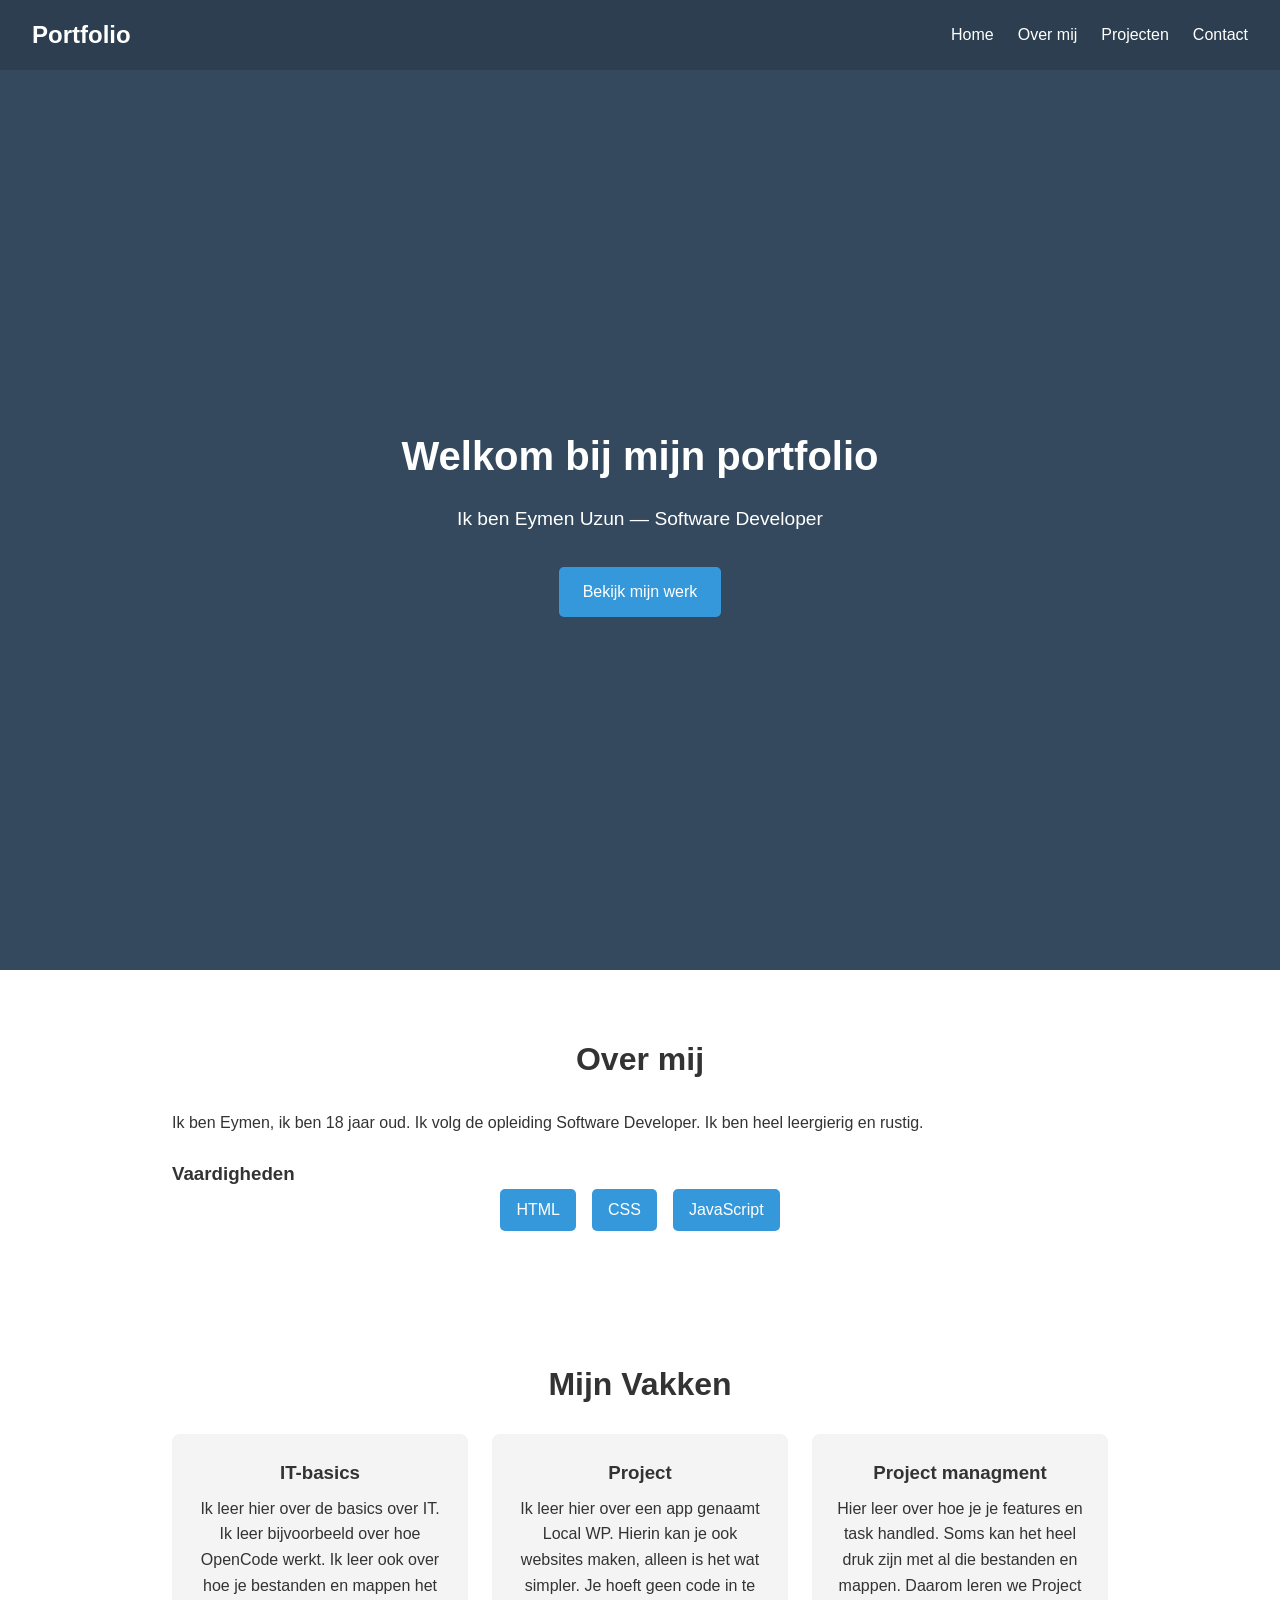
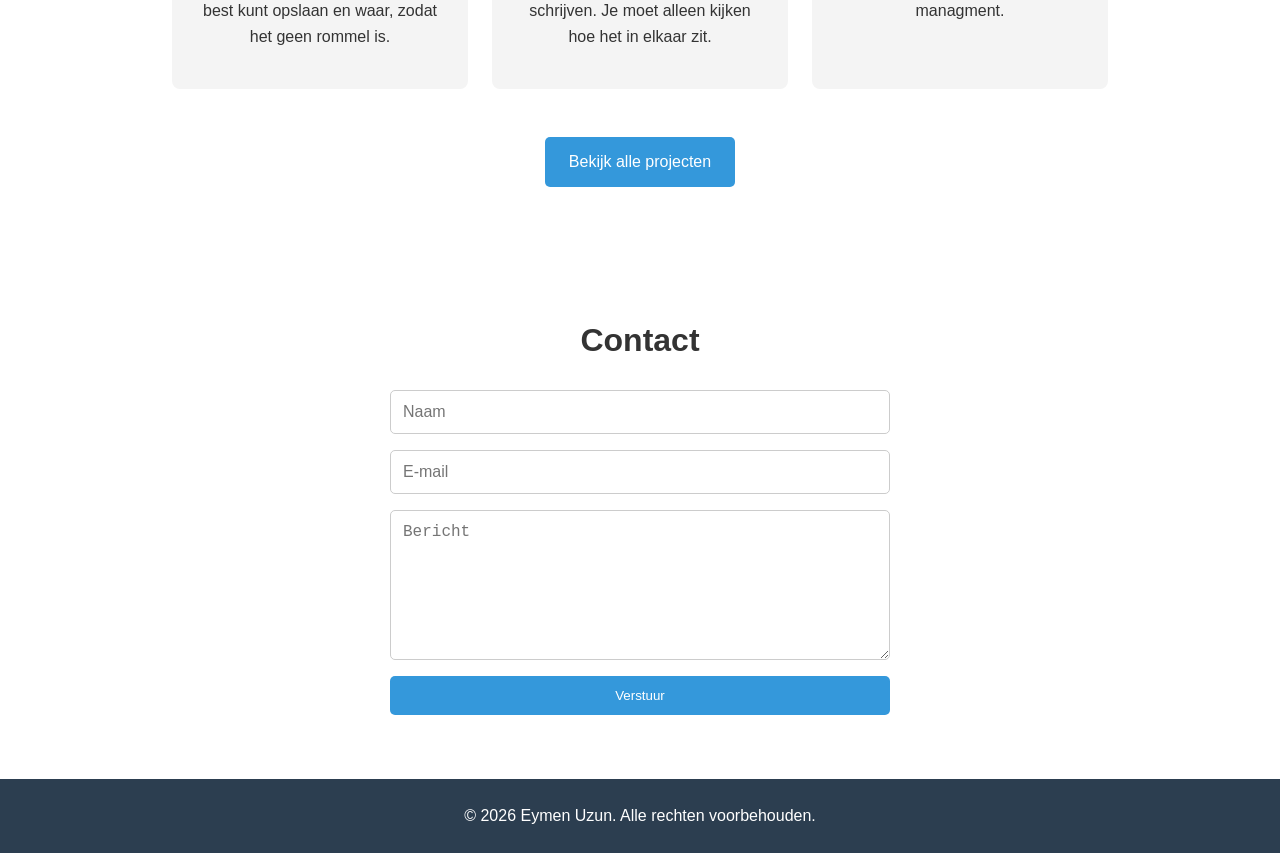
<file: index.html>
<!DOCTYPE html>
<html lang="nl">
<head>
    <meta charset="UTF-8">
    <meta name="viewport" content="width=device-width, initial-scale=1.0">
    <title>Mijn Portfolio</title>
    <link rel="stylesheet" href="css/style.css">
</head>
<body>
    <nav class="navbar">
        <div class="logo">Portfolio</div>
        <button class="menu-toggle" aria-label="Menu">
            <span></span>
            <span></span>
            <span></span>
        </button>
        <ul class="nav-links">
            <li><a href="#home">Home</a></li>
            <li><a href="#about">Over mij</a></li>
            <li><a href="projecten.html">Projecten</a></li>
            <li><a href="#contact">Contact</a></li>
        </ul>
    </nav>

    <header id="home" class="hero">
        <h1>Welkom bij mijn portfolio</h1>
        <p>Ik ben Eymen Uzun — Software Developer</p>
        <a href="#projects" class="btn">Bekijk mijn werk</a>
    </header>

    <section id="about" class="section">
        <h2>Over mij</h2>
        <p>Ik ben Eymen, ik ben 18 jaar oud. Ik volg de opleiding Software Developer. Ik ben heel leergierig en rustig.   
        </p>
        <div class="skills">
            <h3>Vaardigheden</h3>
            <ul>
                <li>HTML</li>
                <li>CSS</li>
                <li>JavaScript</li>
            </ul>
        </div>
    </section>

    <section id="projects" class="section">
        <h2>Mijn Vakken</h2>
        <div class="project-grid">
            <div class="project-card">
                <h3>IT-basics</h3>
                <p>Ik leer hier over de basics over IT.
                    Ik leer bijvoorbeeld over hoe OpenCode werkt. 
                    Ik leer ook over hoe je bestanden en mappen het best kunt opslaan en waar, zodat het geen rommel is. 
                     </p>
            </div>
            <div class="project-card">
                <h3>Project</h3>
                <p>Ik leer hier over een app genaamt Local WP. 
                    Hierin kan je ook websites maken, alleen is het wat simpler. 
                    Je hoeft geen code in te schrijven. Je moet alleen kijken hoe het in elkaar zit. 

                </p>
            </div>
            <div class="project-card">
                <h3>Project managment </h3>
                <p>Hier leer over hoe je je features en task handled. 
                    Soms kan het heel druk zijn met al die bestanden en mappen. 
                    Daarom leren we Project managment. 
                </p>
            </div>
        </div>

        <div class="section-actions">
            <a href="projecten.html" class="btn">Bekijk alle projecten</a>
        </div>
    </section>

    <section id="contact" class="section">
        <h2>Contact</h2>
        <form id="contact-form">
            <input type="text" name="name" placeholder="Naam" required>
            <input type="email" name="email" placeholder="E-mail" required>
            <textarea name="message" placeholder="Bericht" required></textarea>
            <button type="submit" class="btn">Verstuur</button>
        </form>
    </section>

    <footer>
        <p>&copy; 2026 Eymen Uzun. Alle rechten voorbehouden.</p>
    </footer>

    <script src="js/main.js"></script>
</body>
</html>
</file>
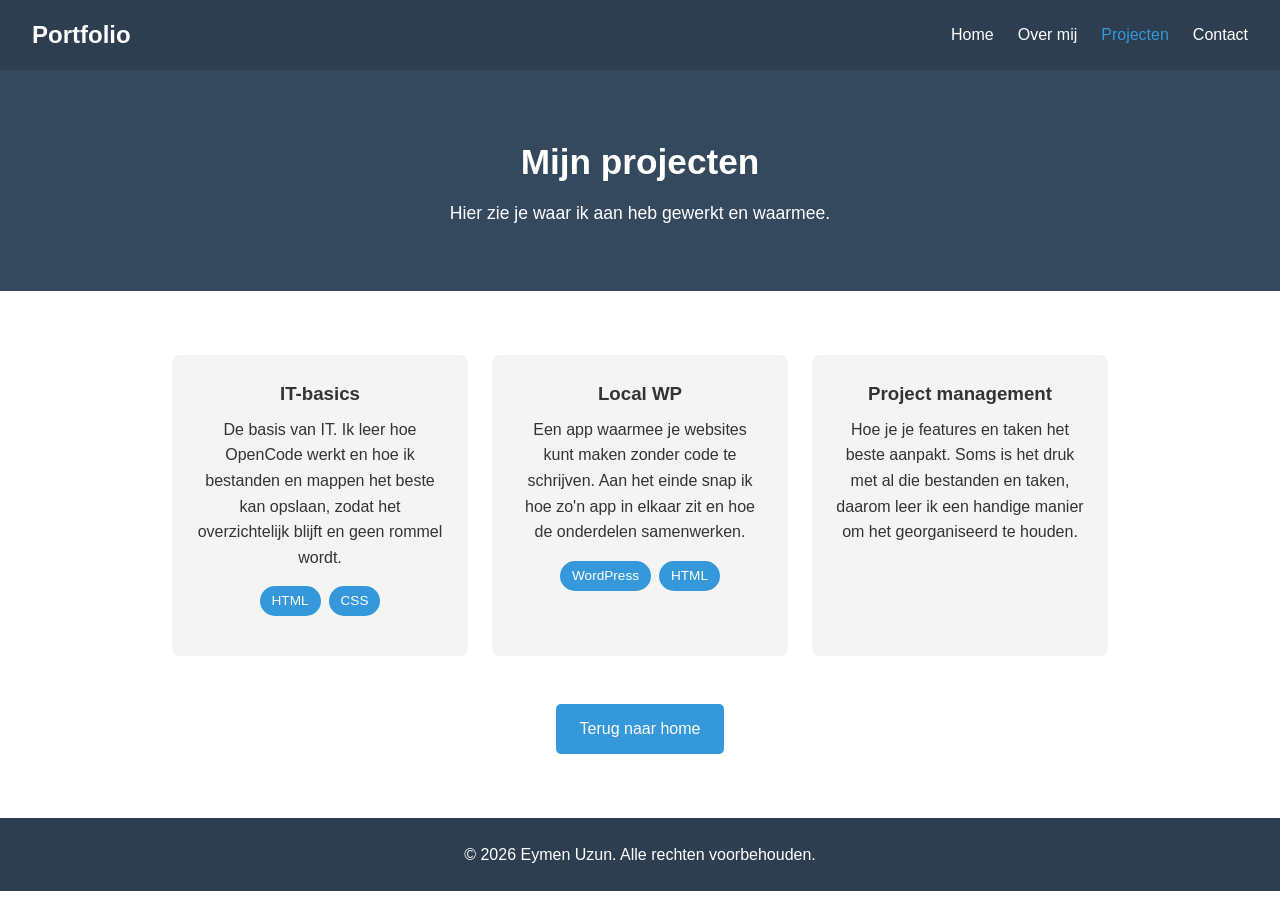
<file: projecten.html>
<!DOCTYPE html>
<html lang="nl">
<head>
    <meta charset="UTF-8">
    <meta name="viewport" content="width=device-width, initial-scale=1.0">
    <title>Projecten — Eymen Uzun</title>
    <link rel="stylesheet" href="css/style.css">
</head>
<body>
    <nav class="navbar">
        <div class="logo">Portfolio</div>
        <button class="menu-toggle" aria-label="Menu">
            <span></span>
            <span></span>
            <span></span>
        </button>
        <ul class="nav-links">
            <li><a href="index.html">Home</a></li>
            <li><a href="index.html#about">Over mij</a></li>
            <li><a href="projecten.html" class="current">Projecten</a></li>
            <li><a href="index.html#contact">Contact</a></li>
        </ul>
    </nav>

    <header class="page-header">
        <h1>Mijn projecten</h1>
        <p>Hier zie je waar ik aan heb gewerkt en waarmee.</p>
    </header>

    <main class="section">
        <div class="project-grid">
            <div class="project-card">
                <h3>IT-basics</h3>
                <p>De basis van IT. Ik leer hoe OpenCode werkt en hoe ik bestanden en mappen het beste kan opslaan, zodat het overzichtelijk blijft en geen rommel wordt.</p>
                <ul class="tags">
                    <li>HTML</li>
                    <li>CSS</li>
                </ul>
            </div>

            <div class="project-card">
                <h3>Local WP</h3>
                <p>Een app waarmee je websites kunt maken zonder code te schrijven. Aan het einde snap ik hoe zo'n app in elkaar zit en hoe de onderdelen samenwerken.</p>
                <ul class="tags">
                    <li>WordPress</li>
                    <li>HTML</li>
                </ul>
            </div>

            <div class="project-card">
                <h3>Project management</h3>
                <p>Hoe je je features en taken het beste aanpakt. Soms is het druk met al die bestanden en taken, daarom leer ik een handige manier om het georganiseerd te houden.</p>
            </div>
        </div>

        <div class="section-actions">
            <a href="index.html" class="btn">Terug naar home</a>
        </div>
    </main>

    <footer>
        <p>&copy; 2026 Eymen Uzun. Alle rechten voorbehouden.</p>
    </footer>

    <script src="js/main.js"></script>
</body>
</html>
</file>
<file: css/style.css>
* {
    margin: 0;
    padding: 0;
    box-sizing: border-box;
}

body {
    font-family: Arial, sans-serif;
    line-height: 1.6;
    color: #333;
}

/* Navbar */
.navbar {
    display: flex;
    justify-content: space-between;
    align-items: center;
    padding: 1rem 2rem;
    background-color: #2c3e50;
    color: #fff;
    position: sticky;
    top: 0;
    z-index: 100;
}

.logo {
    font-size: 1.5rem;
    font-weight: bold;
}

.nav-links {
    display: flex;
    list-style: none;
    gap: 1.5rem;
}

.nav-links a {
    color: #fff;
    text-decoration: none;
}

.nav-links a:hover {
    color: #3498db;
}

.menu-toggle {
    display: none;
    flex-direction: column;
    gap: 5px;
    background: none;
    border: none;
    cursor: pointer;
}

.menu-toggle span {
    width: 25px;
    height: 3px;
    background-color: #fff;
}

/* Hero */
.hero {
    display: flex;
    flex-direction: column;
    justify-content: center;
    align-items: center;
    text-align: center;
    height: 100vh;
    background-color: #34495e;
    color: #fff;
}

.hero h1 {
    font-size: 2.5rem;
    margin-bottom: 1rem;
}

.hero p {
    font-size: 1.2rem;
    margin-bottom: 2rem;
}

.btn {
    display: inline-block;
    padding: 0.75rem 1.5rem;
    background-color: #3498db;
    color: #fff;
    text-decoration: none;
    border: none;
    border-radius: 5px;
    cursor: pointer;
}

.btn:hover {
    background-color: #2980b9;
}

/* Sections */
.section {
    padding: 4rem 2rem;
    max-width: 1000px;
    margin: 0 auto;
}

.section h2 {
    font-size: 2rem;
    margin-bottom: 1.5rem;
    text-align: center;
}

/* Skills */
.skills {
    margin-top: 1.5rem;
}

.skills ul {
    list-style: none;
    display: flex;
    gap: 1rem;
    flex-wrap: wrap;
    justify-content: center;
}

.skills li {
    background-color: #3498db;
    color: #fff;
    padding: 0.5rem 1rem;
    border-radius: 5px;
}

/* Projects */
.project-grid {
    display: grid;
    grid-template-columns: repeat(auto-fit, minmax(280px, 1fr));
    gap: 1.5rem;
}

.project-card {
    background-color: #f4f4f4;
    padding: 1.5rem;
    border-radius: 8px;
    text-align: center;
}

.project-card h3 {
    margin-bottom: 0.5rem;
}

.project-card p {
    margin-bottom: 1rem;
}

.project-card .tags {
    list-style: none;
    display: flex;
    flex-wrap: wrap;
    gap: 0.5rem;
    justify-content: center;
    margin-bottom: 1rem;
}

.project-card .tags li {
    background-color: #3498db;
    color: #fff;
    padding: 0.25rem 0.75rem;
    border-radius: 999px;
    font-size: 0.85rem;
}

.nav-links a.current {
    color: #3498db;
}

.page-header {
    background-color: #34495e;
    color: #fff;
    text-align: center;
    padding: 4rem 2rem;
}

.page-header h1 {
    font-size: 2.2rem;
    margin-bottom: 0.5rem;
}

.page-header p {
    font-size: 1.1rem;
}

.section-actions {
    text-align: center;
    margin-top: 3rem;
}

/* Form */
#contact-form {
    display: flex;
    flex-direction: column;
    gap: 1rem;
    max-width: 500px;
    margin: 0 auto;
}

#contact-form input,
#contact-form textarea {
    padding: 0.75rem;
    border: 1px solid #ccc;
    border-radius: 5px;
    font-size: 1rem;
}

#contact-form textarea {
    height: 150px;
    resize: vertical;
}

/* Footer */
footer {
    text-align: center;
    padding: 1.5rem;
    background-color: #2c3e50;
    color: #fff;
}

/* Responsive */
@media (max-width: 768px) {
    .menu-toggle {
        display: flex;
    }

    .nav-links {
        display: none;
        flex-direction: column;
        position: absolute;
        top: 60px;
        right: 0;
        background-color: #2c3e50;
        width: 100%;
        text-align: center;
        padding: 1rem 0;
    }

    .nav-links.active {
        display: flex;
    }

    .hero h1 {
        font-size: 1.8rem;
    }
}
</file>
